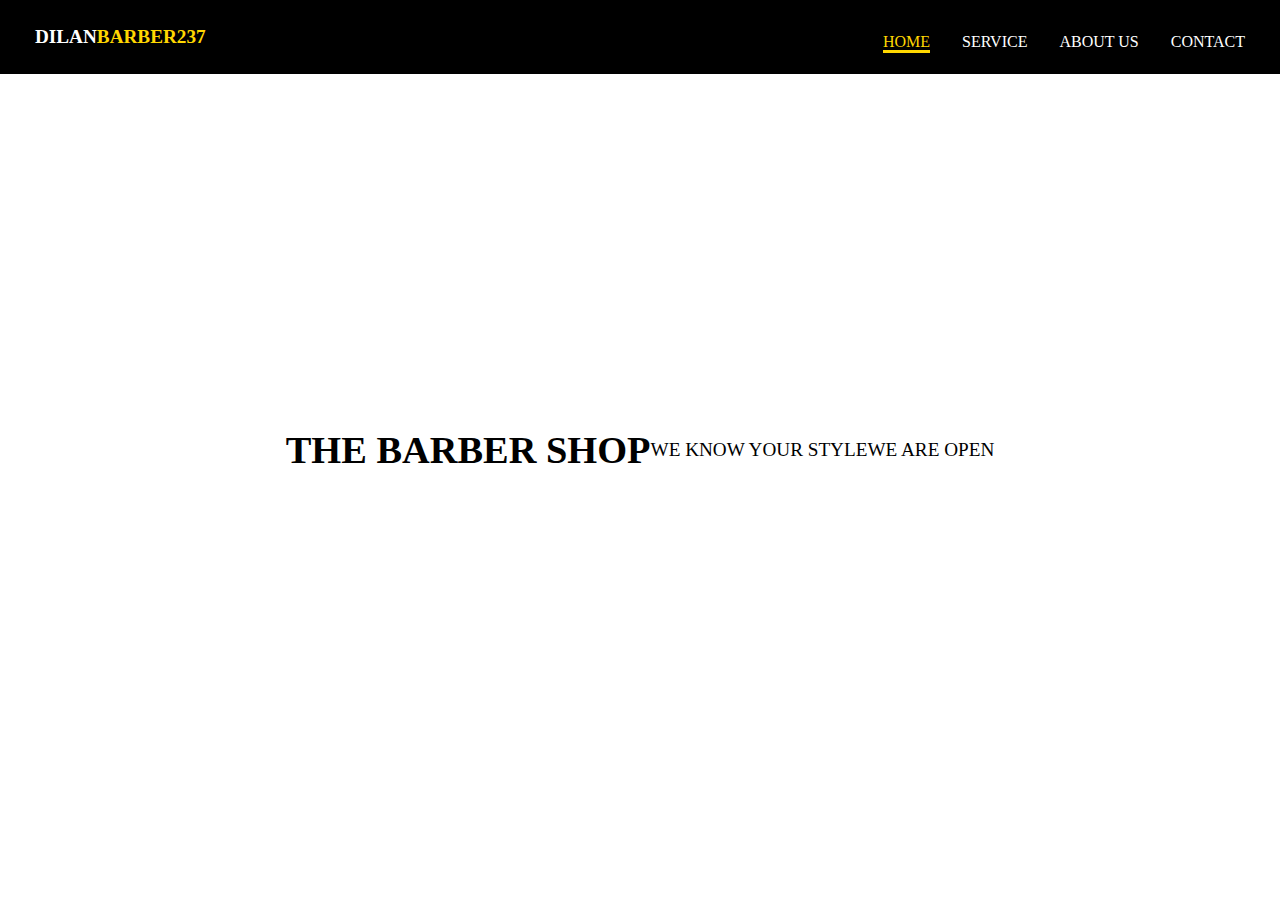
<file: index.html>
<!DOCTYPE html>
<html lang="en">
<head>
    <meta charset="UTF-8">
    <meta name="viewport" content="width=device-width, initial-scale=1.0">
    <title>Document</title>
    <link rel="stylesheet" href="css/all.min.css">
    <link rel="stylesheet" href="style.css">
</head>
<body>
    <header>
        <div class="nav container">
            <a href="#" class="logo">Dilan<span>Barber237</span></a>
            <ul class="navbar">
                <li ><a href="#home" class="active">home</a></li>
                <li ><a href="service">service</a></li>
                <li ><a href="#about us">about us</a></li>
                <li ><a href="#contact">contact</a></li>
            </ul>
            </div>
        </div>
    </header>
    <main>
        <div class="page-content">
<SECtion class="box" id="content-1">
    <h1>THE BARBER SHOP</h1>
    <P>WE KNOW YOUR STYLE</P>
    <P>WE ARE OPEN </P>
</SECtion>
    </div>
     <div class="page-content-service">
        <div class="content-2"></div>

    </div>
     <div class="page-content-2">
    </div>
     <div class="page-content-3">
    </div>
     <div class="page-content 4">
    </div>
     <div class="page-content 5">
    </div>
     <div class="page-content 6">
    </div>
     <div class="page-content 7">
    </div>
    </main> 
</body>
</html>
</file>
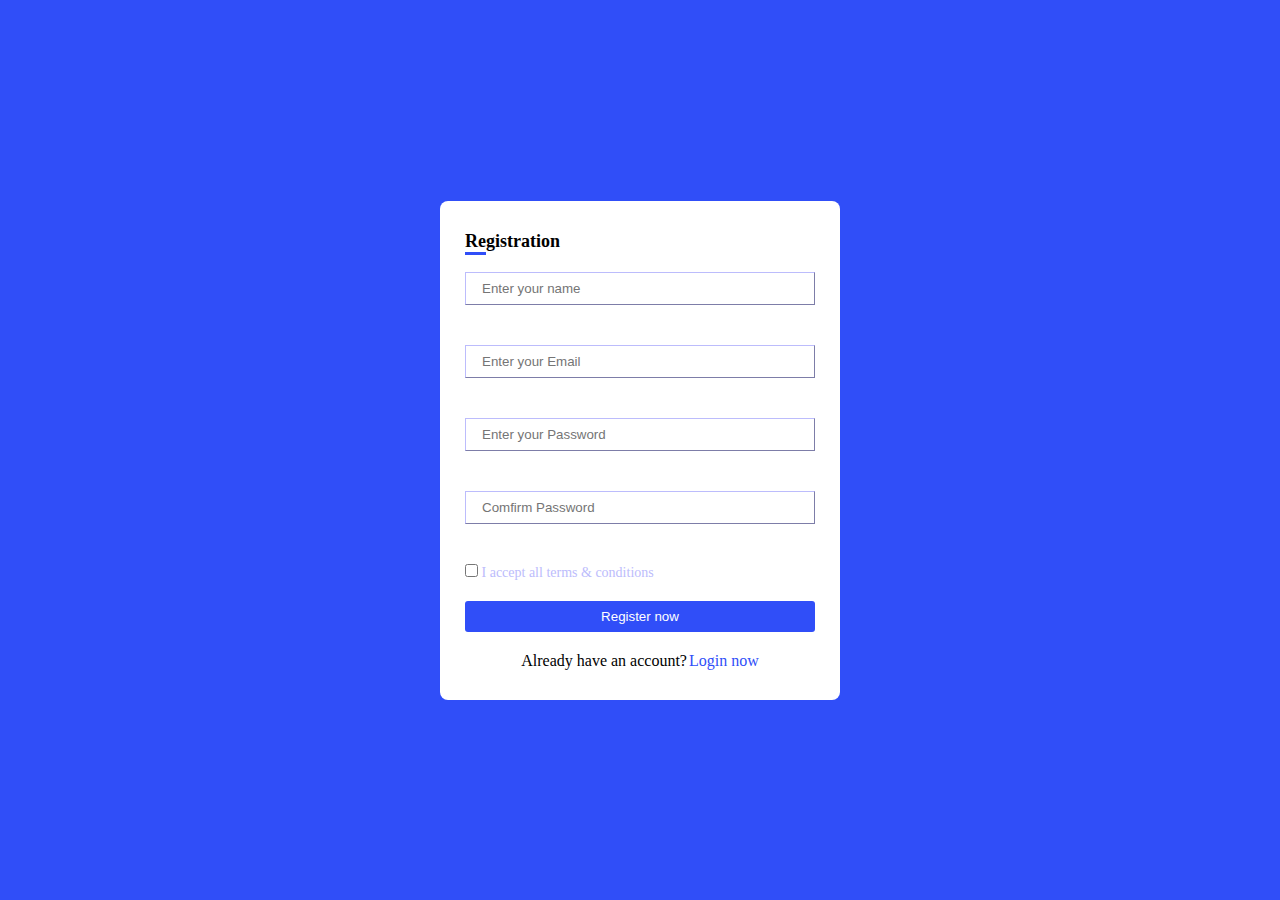
<file: assignment.html>
<!DOCTYPE html>
<html lang="en">

<head>
    <meta charset="UTF-8">
    <meta name="viewport" content="width=device-width, initial-scale=1.0">
    <title>home-work</title>
    <style>
        * {
            padding: 0;
            margin: 0;
            box-sizing: border-box;
        }

        body {
            width: 100%;
            height: 100vh;
            display: flex;
            justify-content: center;
            align-items: center;
            background-color: rgb(48, 78, 248);
        }

        form {
            width: 400px;
            display: flex;
            padding: 30px 25px;
            background-color: #fff;
            display: flex;
            justify-content: center;
            flex-direction: column;
            border-radius: 8px;
            gap: 20px;
        }

        legend {
            font-size: 18px;
            font-weight: bold;
        }

        legend span {
            padding-bottom: 1px;
            border-bottom: 3px solid rgb(48, 78, 248);

        }

        input {
            padding: 8px 16px;
            border: 1px outset rgb(188, 188, 252);
            color: rgb(188, 188, 252);
            outline: none;
        }

        label {
            color: rgb(188, 188, 252);
            font-size: 14px;
        }

        input[type="submit"] {
            background-color: rgb(48, 78, 248);
            border: none;
            color: #fff;
            border-radius: 3px;
        }

        p {
            text-align: center;
        }

        p a {
            text-decoration: none;
            margin-left: 2px;
            color: rgb(48, 78, 248);
        }
    </style>
</head>

<body>

    <form action="">
        <legend><span>Re</span>gistration</legend>
        <!-- Name -->
        <input type="text" name="name" placeholder="Enter your name" id="name">
        <span class="error"></span>
        <!-- Email -->
        <input type="email" name="email" placeholder="Enter your Email" id="email">
        <span class="error"></span>
        <!-- Password -->
        <input type="password" name="password" placeholder="Enter your Password" id="password">
        <span class="error"></span>
        <!-- comfirm password -->
        <input type="password" name="comfirmpassword" placeholder="Comfirm Password" id="comfirm">
        <span class="error"></span>
        <label for="terms">
            <input type="checkbox" name="terms" id="terms">
            I accept all terms & conditions
        </label>
        <input type="submit" value="Register now" id="register">
        <p>Already have an account?<a href="">Login now</a></p>
    </form>

    <script>
        function login(id) {
            return document.getElementById(id);
        }
        let name = login("name");
        let email = login("email");
        let password = login("password");
        let comfirmpassword = login("comfirm");
        let register = login("register");
        let error = document.querySelectorAll(".error");
        let log = true;

        register.addEventListener("click", function (e) {
            e.preventDefault();
            let log = true;
            // NAME VALIDATION    
            let nameRegex = /^[A-Za-z ]+$/;
            if (name.value === "") {
                error[0].innerHTML = "Please enter your name";
                log = false;
            } else if (!name.value.test(nameRegex.value)) {
                error[0].innerHTML = "Please enter your full name";
                log = false;
                e.preventDefault();

            } else {
                error[0].innerHTML = "";

            }
            // EMAIL VALIDATION
            let emailRegex = /^[a-zA-Z0-9._%+-]+@[a-zA-Z0-9.-]+\.[a-zA-Z]{2,}$/;
            if (email.value == "") {
                error[1].innerHTML = "Email is Required";
                log = false;
            } else if (!email.value.test(emailRegex.value)) {
                error[1].innerHTML = "Enter the correct Email";
                log = false;
                e.preventDefault();
            } else {
                error[1].innerHTML = "";
                log = true;
            }
            // PASSWORD VALIDATION
            let passwordRegex = /^(?=.*[a-z])(?=.*[A-Z])(?=.*\d).{6,}$/;
            if (password.value == "") {
                error[2].innerHTML = "Password required"
                log = false;
            }else if (!password.value.test(passwordRegex.value)) {
                error[2].innerHTML = "Passwors should consist of numbers and string";
                log = false;
                e.preventDefault();
            }else{
                error[1].innerHTML = "";
                log = true;
            }
            // COMFIRM PASSWORD
            if (confirm.value ==="") {
                error[3].innerHTML = "Please confirm your password";
                log = false;
            }else if(password.value !== comfirm.value){
                error[3].innerHTML = "Passwords do not match";
                log = false;
                e.preventDefault(); 
            }else{
                error[3].innerHTML = "";
                log = true;
            }
            if (valid) {
                window.location.href = "index.html";
            }
        })
    </script>

</body>

</html>
</file>
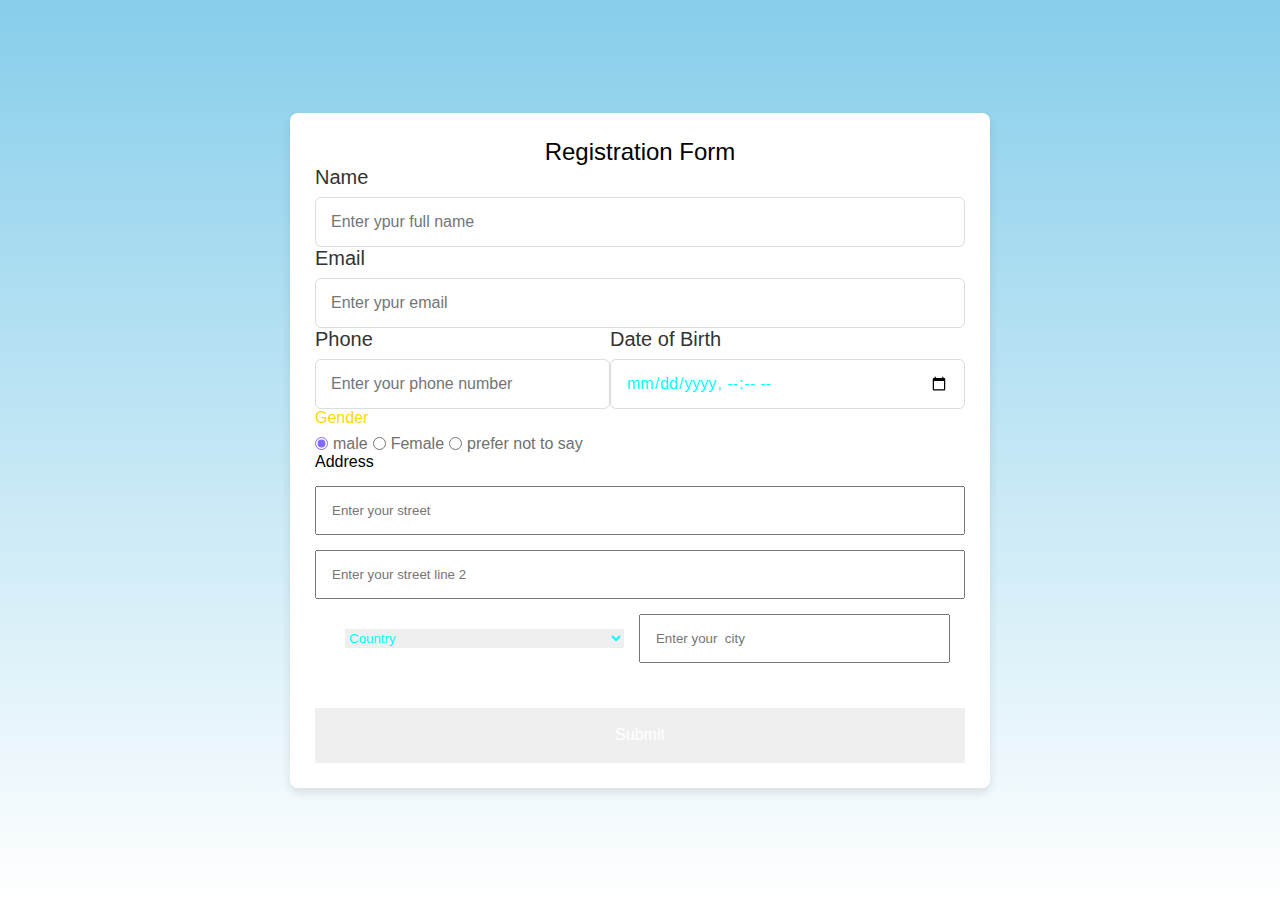
<file: form.html>
<!DOCTYPE html>
<html lang="en">

<head>
    <meta charset="UTF-8">
    <meta name="viewport" content="width=device-width, initial-scale=1.0">
    <title>Online Registration Form</title>
    <link rel="stylesheet" href="new.css">
</head>

<body>
    <section class="container">
        <header>Registration Form</header>
        <form action="#" class="form">
            <div class="input-box">
                <label>Name</label>
                <input type="text" placeholder="Enter ypur full name">
            </div>
            <div class="input-box">
                <label>Email</label>
                <input type="email" placeholder="Enter ypur email" required>
            </div>
            <div class="column">
                <div class="column-box">
                    <div class="input-box">
                        <label>Phone</label>
                        <input type="number" placeholder="Enter your phone number">
                    </div>
                    <div class="input-box">
                        <label>Date of Birth</label>
                        <input type="datetime-local" placeholder="Enter your Date of Birth" required>
                    </div>
                </div>
                <div class="gender-box">
                    <h3>Gender</h3>
                    <div class="gender-option">
                        <div class="gender">
                            <input type="radio" id="check-male" name="gender" checked>
                            <label for="check-male"> male</label>
                        </div>
                        <div class="gender">
                            <input type="radio" id="check-female" name="gender">
                            <label for="check-female"> Female</label>
                        </div>
                        <div class="gender">
                            <input type="radio" id="check-other" name="gender">
                            <label for="check-other"> prefer not to say</label>
                        </div>
                    </div>
                </div>
                <div class="input-box-address">
                    <label>Address</label>
                    <input type="text" placeholder="Enter your street" required>
                    <input type="text" placeholder="Enter your street line 2" optional>
                </div>
            <div class="row-box">
                  <div class="select-box">
                    <select>
                        <option hidden>Country</option>
                        <option value="">Afgnanistan</option>
                        <option value="">Albania</option>
                        <option value="">Algeria</option>
                        <option value="">Andorra</option>
                        <option value="">Angola</option>
                        <option value="">argentina</option>
                        <option value="">Bahamas</option>
                        <option value="">Bangadesh</option>
                        <option value="">Belguim</option>
                        <option value="">Cameroon</option>
                        <option value="">Denmark</option>
                        <option value="">Djibouti</option>
                        <option value="">Dominica</option>
                        <option value="">Domincain republic</option>
                        <option value="">Ecuador</option>
                        <option value="">El Salvador</option>
                        <option value="">Eritrea</option>
                        <option value="">Estonia</option>
                        <option value="">Ethiopia</option>
                        <option value="">Finland</option>
                    </select>
                </div>
                <input type="text" placeholder="Enter your  city" required>
            </div>
            
            </div>
            <button>Submit</button>
        </form>

    </section>
</body>

</html>
</file>
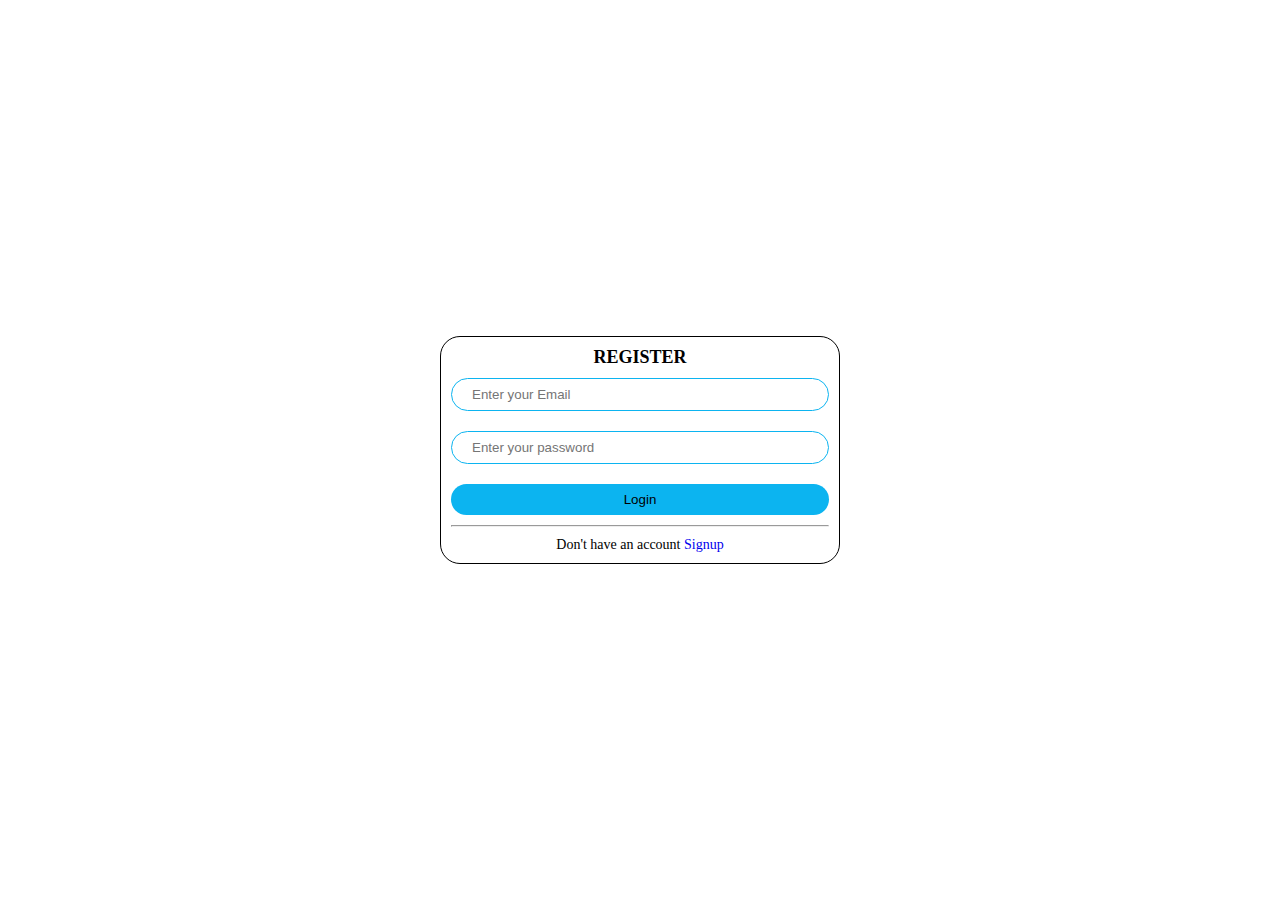
<file: registration.html>
<!DOCTYPE html>
<html lang="en">

<head>
    <meta charset="UTF-8">
    <meta name="viewport" content="width=device-width, initial-scale=1.0">
    <title>Document</title>
    <!-- <link rel="stylesheet" href="chatgpt.css"> -->
    <style>
        * {
            padding: 0;
            margin: 0;
            box-sizing: border-box;
        }

        body {
            width: 100%;
            height: 100vh;
            display: flex;
            align-items: center;
            justify-content: center;
            text-align: center;
        }

        form {
            width: 400px;
            display: flex;
            border: 1px solid;
            justify-content: center;
            flex-direction: column;
            padding: 10px;
            gap: 10px;
            border-radius: 20px;

        }

        legend {
            text-align: center;
            font-size: 18px;
            font-weight: bold;
            text-transform: uppercase;
        }

        label {
            font-size: 16px;
            font-weight: 600;
        }

        input {
            padding: 8px 20px;
            border-radius: 20px;
            outline: none;

        }

        input[type="email"],
        input[type="password"] {
            border: 1px solid #0cb4f0;
        }

        input[type="submit"] {
            border: none;
            background-color: #0cb4f0;
            transition: 2s;
            transition: 2s;
        }

        input[type="submit"]:hover {
            background-color: #156594;
        }

        p {
            text-align: center;
            font-size: 14px;
        }

        p a {
            text-decoration: none;
            font-size: 14px;
        }

        p a:hover {
            text-decoration: underline;
        }
    </style>
</head>

<body>
        <form action="">
        <legend>register</legend>
        
        <input type="email" placeholder="Enter your Email" id="email">
        <span class="error"></span>
        <input type="password" name="password" placeholder="Enter your password" id="password">
        <span class="error"></span>
        <input type="submit" value="Login" id="login">
        <hr>
        <p>Don't have an account <a href="Signup">Signup</a></p>
        </form>
    
</body>
<script>
    function register(id) {
        return document.getElementById(id);
    }
    let email = register("email");
    let password = register("password");
    let Login = register("login");
    let error = document.querySelectorAll(".error");
    let log = true;
    login.addEventListener("click",function(e){
        e.preventDefault();
        let emailRegex = /^[a-zA-Z0-9._%+-]+@[a-zA-Z0-9.-]+\.[a-zA-Z]{2,}$/;
        if(email.value ==""){
            error[0].innerHTML = "Email Required";
            log = false;
        }else if(email.value.test(emailRegex)){
            error[0].innerHTML = "Enter the correct Email";
            log = false;
        }else{
            error[0].innerHTML = ""
            log = true;
        }

    })


</script>

</html>
</file>
<file: style.css>
* {
    margin: 0;
    padding: 0;
    box-sizing: border-box;
}

body {
    font-family: 'Times New Roman', Times, serif;
    width: 100%;
}

:root {
    --main-color: gold;
    --text-color: #fff;
    --bg-color: black;
}

header {
    z-index: 99;
    width: 100%;
    background-color: var(--bg-color);
    padding: 0;
    position: fixed;
    overflow: hidden;
}

.nav.container {
    display: flex;
    list-style: none;
    align-items: center;
    justify-content: space-between;
    font-size: 30px;
    padding: 20px 35px;
    text-transform: uppercase;
    
}

.navbar {
    display: flex;
    column-gap: 2rem;
    justify-content: space-between;
    align-items: center;
    text-transform: uppercase;
    list-style-type: none;
}

a {
    text-decoration: none;
}

.navbar li:hover {
    opacity: 50%;
}

.logo {
    font-size: 1.2rem;
    font-weight: 700;
    color: var(--text-color);
    list-style: none;
}

.logo span {
    color: var(--main-color);
}

.navbar a {
    color: var(--text-color);
    font-size: 1rem;
    text-transform: uppercase;
    font-weight: 500;
}

.navbar a:hover,
.navbar .active {
    color: var(--main-color);
    border-bottom: 3px solid var(--main-color);

}

li {
    list-style: none;
}

.box {
    display: flex;
    align-items: center;
    object-position: center;
    justify-content: center;
    font-size: larger;
    width: 100%;
    height: 100vh;
    position: relative;

}

h1 {
    text-align: center;
}


.box2 {
    align-items: center;
    font-size: 40px;
    margin: 0;
    display: flex;
    flex-direction: column;
    justify-content: center;
}

.box2 h1 {
    text-align: center;
}

.image1 {
    position: absolute;
    left: 0;
    bottom: 0;

}

.image2 {
    position: absolute;
    right: 0;
    bottom: 0;
}

.product {
    display: flex;
    flex-wrap: wrap;
    height: 100vh;
}

.contact-container{
    display: flex;
    justify-content: space-between;
}
</file>
<file: new.css>
* {
    margin: 0;
    padding: 0;
    box-sizing: border-box;
    font-family: 'Franklin Gothic Medium', 'Arial Narrow', Arial, sans-serif;
}

body {
    min-height: 100vh;
    display: flex;
    justify-content: center;
    align-items: center;
    padding: 20px;
    background: linear-gradient(to bottom, skyblue, #fff);

}

.container {
    max-width: 700px;
    width: 100%;
    background-color: #fff;
    padding: 25px;
    border-radius: 8px;
    box-shadow: 0 5px 10px rgba(0, 0, 0, 0.1);
}

.container header {
    font-size: 1.5rem;
    color: black;
    font-weight: 500;
    text-align: center
}

.container.form {
    margin-top: 30px;
}

.input-box label {
    color: #333;
    font-size: 20px;
}

.form .column-box {
    display: flex;
flex-direction: row;
    justify-content: space-evenly;
}

.form :where(.input-box input) {
    position: relative;
    height: 50px;
    width: 100%;
    outline: none;
    font-size: 1rem;
    color: aqua;
    margin-top: 8px;
    border: 1px solid #ddd;
    border-radius: 6px;
    padding: 0 15px;
}

.input-box input:focus {
    box-shadow: 0 1px rgba(0, 0, 0, 0.1);

}

.form.gender-box {
    margin-top: 20px;
}

.gender-box h3 {
    color: gold;
    font-size: 1rem;
    font-weight: 400;
    margin-bottom: 8px;
}

.form :where(.gender-option, .gender) {
    display: flex;
    align-items: center;
    column-gap: 5px;
    flex-wrap: wrap;
}

.form.gender {
    column-gap: 5px;
}

.gender input {
    accent-color: rgb(130, 106, 251);

}

.form :where(.gender input, .gender label) {
    cursor: pointer;
}

.gender label {
    color: #707070;
}
.row-box{
    display: flex;
    padding: 15px;
}
.row-box :where(input,.select-box){
    width: 100%;
    padding: 15px;
}
input[type='text']{
    width: 100%;
    padding: 15px;
}
.input-box-address :where(input) {
    margin-top: 15px;
    display: flex;
    flex-wrap: wrap;
    padding: 15px;
    width: 100%;
    height: 100%;

}

.select-box select {
    height: 100%;
    width: 100%;
    outline: none;
    border: none;
    color: aqua;
}

.form button {
    height: 55px;
    width: 100%;
    color: #fff;
    font-size: 1rem;
    font-weight: 400;
    margin-top: 30px;
    border: none;
    cursor: pointer;

}
</file>
<file: chatgpt.css>
/* Reset and global styles */
* {
  margin: 0;
  padding: 0;
  box-sizing: border-box;
}

:root {
  --main-color: goldenrod;
  --text-color: #fff;
  --bg-color: #000;
}

body {
  font-family: 'Poppins', 'Times New Roman', serif;
  background: var(--bg-color);
  color: var(--text-color);
  line-height: 1.6;
}

/* HEADER + NAVBAR */
header {
  position: fixed;
  top: 0;
  left: 0;
  width: 100%;
  background: var(--bg-color);
  padding: 20px 40px;
  z-index: 1000;
  border-bottom: 1px solid rgba(255, 255, 255, 0.1);
}

.nav.container {
  display: flex;
  flex-direction: row;
  justify-content: space-between;
  align-items: center;
}

.logo {
  font-size: 1.5rem;
  gap: 10px;
  display: flex;
  flex-direction: row;
  justify-content: center;
  align-items: center;
  font-weight: 700;
  color: var(--text-color);
  text-transform: uppercase;
  letter-spacing: 2px;
}

.logo-image {
  width: 35px;
  height: 35px;
  border-radius: 100%;
}

.logo span {
  color: var(--main-color);
}

.navbar {
  display: flex;
  gap: 3rem;
  list-style: none;
}

.navbar a {
  text-decoration: none;
  color: var(--text-color);
  font-weight: 500;
  text-transform: uppercase;
  transition: 0.3s;
  font-size: 18px;
}

.navbar a:hover,
.navbar .active {
  color: var(--main-color);
  border-bottom: 2px solid var(--main-color);
}

/* HAMBURGER MENU (hidden on desktop) */
.hamburger {
  display: none;
  flex-direction: column;
  cursor: pointer;
  gap: 5px;
}

.hamburger span {
  height: 3px;
  width: 25px;
  background: var(--text-color);
  border-radius: 2px;
}

/* RESPONSIVE STYLING */
@media (max-width: 800px) {
  .navbar {
    position: absolute;
    top: 70px;
    right: 0;
    background: var(--bg-color);
    flex-direction: column;
    width: 200px;
    padding: 20px;
    gap: 1rem;
    display: none;
    /* hidden by default */
    border-left: 1px solid var(--main-color);
    border-bottom: 1px solid var(--main-color);
  }

  .navbar.active {
    display: flex;
    /* show menu when active */
  }

  .hamburger {
    display: flex;
  }
}


/* HERO SECTION */
.box {
  height: 100vh;
  display: flex;
  align-items: center;
  justify-content: center;
  text-align: center;
  padding: 100px 20px 20px;
  /* push content below header */
  position: relative;
  background-repeat: no-repeat;
  background-size: cover;
  background-position: center center;
  animation: change 20s ease-in-out infinite;

  /* Slider Animation */
}

@keyframes change {
  0% {
    background-image: linear-gradient(rgba(0, 0, 0, 0.726), rgba(0, 0, 0, 0.616)), url("IMAGE/21.jpg");
  }

  20% {
    background-image: linear-gradient(rgba(0, 0, 0, 0.5), rgba(0, 0, 0, 0.5)), url("IMAGE/22.jpg");
  }

  40% {
    background-image: linear-gradient(rgba(0, 0, 0, 0.5), rgba(0, 0, 0, 0.5)), url("IMAGE/3.jpg");
  }

  60% {
    background-image: linear-gradient(rgba(0, 0, 0, 0.5), rgba(0, 0, 0, 0.5)), url("IMAGE/6.jpg");
  }

  80% {
    background-image: linear-gradient(rgba(0, 0, 0, 0.5), rgba(0, 0, 0, 0.5)), url("IMAGE/19.jpg");
  }

  100% {
    background-image: linear-gradient(rgba(0, 0, 0, 0.705), rgba(0, 0, 0, 0.705)), url("IMAGE/8.jpg");
  }
}

.box2 h1 {
  font-size: 3rem;
  font-weight: bold;
  color: var(--main-color);
  margin-bottom: 20px;
}

.box2 p {
  font-size: 1.2rem;
  margin: 5px 0;
  animation: slide 30s infinite alternate ease-in-out;
  z-index: 999;
}

.image1,
.image2 {
  position: absolute;
  bottom: 0;
}

@keyframes slide {
  0% {
    transform: translateX(0);
  }

  50% {
    transform: translateX(-100%);
  }

  100% {
    transform: translateX(0);
  }
}

.image1 {
  left: 5%;
}

.image2 {
  right: 5%;
}

.image1 img,
.image2 img {
  border: 3px solid var(--main-color);
  border-radius: 15px;
  transition: transform 0.4s;
}

.image1 img:hover,
.image2 img:hover {
  transform: scale(1.05);
}

/* SERVICES */
#service {
  padding: 80px 20px;
  background: var(--main-color);
  color: #000;
  text-align: center;
}

#service h1 {
  font-size: 2.5rem;
}

.para {
  font-size: 25px;
}

.product-wrapper-list {
  display: flex;
  /* justify-content: center; */
  flex-direction: row;
  flex-wrap: wrap;
}

.product-wrapper {
  display: grid;
  /* width:280px; */
  grid-template-columns: repeat(auto-fit, minmax(250px, 1fr));
  gap: 20px;
  /* flex-wrap: wrap; */
  padding: 40px 30px;
}

.product-list-item {
  position: relative;
  border-radius: 10px;
  overflow: hidden;
  background: #111;
  text-align: center;
}

.product-list-item-img {
  width: 100%;
  height: 270px;
  object-fit: cover;
  transition: transform 0.5s ease-in-out, opacity 0.5s ease-in-out;
}

.product-list-item:hover .product-list-item-img {
  transform: scale(1.1);
  opacity: 0.7;
}

.product-list-item-title {
  background: rgba(0, 0, 0, 0.6);
  color: var(--main-color);
  padding: 5px 10px;
  font-size: 18px;
  font-weight: bold;
  position: absolute;
  top: 10px;
  left: 10px;
  opacity: 0;
  transition: 0.3s;
}

.product-list-item:hover .product-list-item-title {
  opacity: 1;
}

.product-list-item-desc {
  background-color: #333;
  color: white;
  padding: 10px;
  font-size: 14px;
  border-radius: 5px;
  margin: 10px;
}

.product-list-button {
  padding: 10px 20px;
  background-color: var(--main-color);
  color: white;
  border-radius: 5px;
  border: none;
  cursor: pointer;
  position: absolute;
  bottom: 60px;
  left: 0px;
  opacity: 0;
  transition: 0.3s;
}

.product-list-item:hover .product-list-button {
  opacity: 1;
}

.product-list-button:hover {
  background: #000;
  color: var(--main-color);
}

/* ABOUT SECTION */
.about {
  width: 100%;
  height: 100%;
  padding: 80px 20px;
  background: #111;
  text-align: center;
  background-repeat: no-repeat;
  background-size: cover;
  background-position: center center;
  animation: change1 20s ease-in-out infinite;
}

@keyframes change1 {
  0% {
    background-image: linear-gradient(rgba(0, 0, 0, 0.616), rgba(0, 0, 0, 0.616)), url("IMAGE/20.jpg");
  }

  20% {
    background-image: linear-gradient(rgba(0, 0, 0, 0.5), rgba(0, 0, 0, 0.5)), url("IMAGE/5.jpg");
  }

  40% {
    background-image: linear-gradient(rgba(0, 0, 0, 0.5), rgba(0, 0, 0, 0.5)), url("IMAGE/19.jpg");
  }

  60% {
    background-image: linear-gradient(rgba(0, 0, 0, 0.5), rgba(0, 0, 0, 0.5)), url("IMAGE/18.jpg");
  }

  80% {
    background-image: linear-gradient(rgba(0, 0, 0, 0.5), rgba(0, 0, 0, 0.5)), url("IMAGE/17.jpg");
  }

  100% {
    background-image: linear-gradient(rgba(0, 0, 0, 0.5), rgba(0, 0, 0, 0.5)), url("IMAGE/16.jpg");
  }
}

.about h1 {
  color: var(--main-color);
  font-size: 2rem;
  margin-bottom: 20px;
}

.about p {
  max-width: 800px;
  margin: 10px auto;
  color: #ddd;
  font-size: 1rem;
}

.about-content {
  display: flex;
  flex-wrap: wrap;

}

.about-content-container-left,
.about-content-container-right {
  width: 50%;
}

.about-content-container-left {
  display: flex;
  flex-direction: column;
  justify-content: center;
  align-items: center;
  flex-direction: column;
  position: relative;
}

.image3 {
  width: 600px;
  height: 800px;
  position: absolute;
  bottom: 20px;
  left: 0;

}

.image4 {
  width: 600px;
  height: 800px;
}

.about-content-title {
  max-width: 600px;
  position: absolute;
  font-weight: 600;
  left: 0;
  top: 0;
}

legend {
  font-size: 80px;
  text-align: justify;
  text-transform: uppercase;
}

.about-content-btn {
  position: absolute;
  left: 0;
  z-index: 100;
  top: 250px;
  display: flex;
  gap: 50px;
}

.book,
.browse:hover {
  transition: all 2.5s;
  background-color: var(--main-color);
}

.book {
  font-size: 28px;
  border-radius: 3px;
  border: 1px solid;
  background-color: var(--main-color);
  padding: 20px;
  flex-grow: 1;
  /* margin:0 25px; */
}

.browse {
  font-size: 28px;
  padding: 20px;
  flex-grow: 1;
}

.about-content-container-right {
  display: flex;
  flex-direction: column;
  justify-content: center;
  align-items: center;
  flex-direction: column;
  position: relative;
}

p.paragraph {
  font-size: 28px;
}

.about-content-box {
  display: flex;
  gap: 10px;
  justify-content: center;
  align-items: center;
}

h1.h1 {
  font-size: 90px;
  font-weight: 600;
}

h1 span {
  color: rgb(211, 211, 211);
  font-weight: 900;
  text-decoration: solid;
  text-shadow: 500px;
  font-size: 50px;
}

.contact {
  padding: 80px 20px;
  background: var(--bg-color);
  color: var(--text-color);
}

.contact h1 {
  color: var(--main-color);
  font-size: 2.5rem;
  text-align: center;
  margin-bottom: 40px;
}

/* Flexbox for horizontal layout */
.contact-container {
  display: flex;
  justify-content: space-between;
  align-items: flex-start;
  gap: 40px;
  max-width: 1100px;
  margin: 0 auto;
}

/* Left column */
.contact-container .img {
  flex: 1;
  min-width: 300px;
}

/* Right column */
.contact-container .form {
  flex: 1;
  min-width: 300px;
}

/* book an appointment form */
.form-2 {
  display: flex;
  /* flex-direction: row; */
  max-width: 100%;
  justify-content: center;
  background-color: var(--main-color);
  /* text-align: center; */
  background-repeat: no-repeat;
  background-size: cover;
  background-position: center center;
  animation: change2 20s ease-in-out infinite;
}

@keyframes change2 {
  0% {
    background-image: linear-gradient(rgba(0, 0, 0, 0.616), rgba(0, 0, 0, 0.616)), url("IMAGE/37.jpg");
  }

  20% {
    background-image: linear-gradient(rgba(0, 0, 0, 0.5), rgba(0, 0, 0, 0.5)), url("IMAGE/31.jpg");
  }

  40% {
    background-image: linear-gradient(rgba(0, 0, 0, 0.5), rgba(0, 0, 0, 0.5)), url("IMAGE/19.jpg");
  }

  60% {
    background-image: linear-gradient(rgba(0, 0, 0, 0.5), rgba(0, 0, 0, 0.5)), url("IMAGE/18.jpg");
  }

  80% {
    background-image: linear-gradient(rgba(0, 0, 0, 0.5), rgba(0, 0, 0, 0.5)), url("IMAGE/17.jpg");
  }

  100% {
    background-image: linear-gradient(rgba(0, 0, 0, 0.5), rgba(0, 0, 0, 0.5)), url("IMAGE/16.jpg");
  }
}

.form-container-2 {
  min-width: 700px;
  /* min-width: 100%; */
  background: transparent;
  padding: 70px;
  border-radius: 8px;
  box-shadow: 0 5px 10px rgba(0, 0, 0, 0.1);
}


.form-2 h1 {
  font-size: 1.5rem;
  color: var(--main-color);
  font-weight: 500;
  text-align: center
}

.form-container-2.form-2 {
  margin-top: 30px;
}

.input-box label {
  color: var(--main-color);
  font-size: 20px;
}

.form-2 .column-box {
  display: flex;
  flex-direction: row;
  justify-content: space-evenly;
}

.form-2 :where(.input-box input) {
  position: relative;
  background-color: rgba(0, 0, 0, 0.61);
  border: none;
  height: 50px;
  width: 100%;
  outline: none;
  font-size: 1rem;
  color: #fff;
  margin-top: 8px;
  /* border: 1px solid; */
  border-radius: 6px;
  padding: 0 15px;
}

.input-box input:focus {
  box-shadow: 0 1px rgba(0, 0, 0, 0.1);


}

.form-2.gender-box {
  margin-top: 20px;
}

.gender-box h3 {
  color: gold;
  text-transform: uppercase;
  font-size: 1rem;
  font-weight: 400;
  margin-bottom: 8px;
}

.form-2 :where(.gender-option , .gender) {
  display: flex;
  align-items: center;
  text-align: center;
  justify-content: space-evenly;
  gap: 20px;
  flex-direction: row;
  /* flex-wrap: wrap; */
}

.form-2.gender {
  column-gap: 5px;
}

.gender input {
  accent-color: var(--main-color);

}

.form-2 :where(.gender input, .gender label) {
  cursor: pointer;

}

.gender label {
  color: var(--main-color);
  text-transform: uppercase;
}

.input-box-address label {
  color: var(--main-color);
  text-transform: uppercase;
}

.row-box {
  display: flex;
  padding: 15px;
}

.row-box :where(input, .select-box) {
  width: 100%;
  padding: 15px;
}

input[type='text'] {
  width: 100%;
  background-color: rgba(0, 0, 0, 0.61);

  padding: 15px;
}

input[type='datetime-local'] {
  color: var(--main-color);
  cursor: pointer;
  background-color: rgba(0, 0, 0, 0.61);
}

.input-box-address :where(input) {
  margin-top: 15px;
  background-color: rgba(0, 0, 0, 0.61);

  display: flex;
  flex-wrap: wrap;
  padding: 15px;
  width: 100%;
  height: 100%;

}

.select-box select {
  height: 100%;
  width: 100%;
  outline: none;
  background-color: rgba(0, 0, 0, 0.61);
  border: none;
  color: var(--main-color);
}

.form-2 button {
  height: 55px;
  width: 100%;
  color: #fff;
  font-size: 1rem;
  font-weight: 400;
  margin-top: 30px;
  border: none;
  cursor: pointer;

}

/* Form styling */
form label {
  display: block;
  margin: 10px 0 5px;
}

form input,
form textarea {
  width: 100%;
  padding: 12px;
  border: 1px solid #444;
  border-radius: 8px;
  background: #000;
  color: #fff;
  margin-bottom: 15px;
}

form button {
  background: var(--main-color);
  border: none;
  padding: 12px 20px;
  font-weight: bold;
  border-radius: 8px;
  cursor: pointer;
  transition: 0.3s;
}

form button:hover {
  background: #fff;
  color: #000;
}

/* ===== FOOTER ===== */
.footer-container {
  margin-top: auto;
  background: linear-gradient(135deg, #1a1a2e 0%, #16213e 100%);
  color: #fff;
  padding: 60px 0 30px;
  position: relative;
  overflow: hidden;
}

.footer-wave {
  position: absolute;
  top: -50px;
  left: 0;
  width: 100%;
  height: 50px;
  background: url('data:image/svg+xml;utf8,<svg viewBox="0 0 1200 120" xmlns="http://www.w3.org/2000/svg" preserveAspectRatio="none"><path d="M0,0V46.29c47.79,22.2,103.59,32.17,158,28,70.36-5.37,136.33-33.31,206.8-37.5C438.64,32.43,512.34,53.67,583,72.05c69.27,18,138.3,24.88,209.4,13.08,36.15-6,69.85-17.84,104.45-29.34C989.49,25,1113-14.29,1200,52.47V0Z" fill="%231a1a2e" opacity=".25"/><path d="M0,0V15.81C13,36.92,27.64,56.86,47.69,72.05,99.41,111.27,165,111,224.58,91.58c31.15-10.15,60.09-26.07,89.67-39.8,40.92-19,84.73-46,130.83-49.67,36.26-2.85,70.9,9.42,98.6,31.56,31.77,25.39,62.32,62,103.63,73,40.44,10.79,81.35-6.69,119.13-24.28s75.16-39,116.92-43.05c59.73-5.85,113.28,22.88,168.9,38.84,30.2,8.66,59,6.17,87.09-7.5,22.43-10.89,48-26.93,60.65-49.24V0Z" fill="%231a1a2e" opacity=".5"/><path d="M0,0V5.63C149.93,59,314.09,71.32,475.83,42.57c43-7.64,84.23-20.12,127.61-26.46,59-8.63,112.48,12.24,165.56,35.4C827.93,77.22,886,95.24,951.2,90c86.53-7,172.46-45.71,248.8-84.81V0Z" fill="%231a1a2e"/></svg>');
  background-size: cover;
}

.footer-content {
  max-width: 1200px;
  margin: 0 auto;
  padding: 0 20px;
  display: grid;
  grid-template-columns: repeat(auto-fit, minmax(250px, 1fr));
  gap: 40px;
}

.footer-column h3 {
  font-size: 1.3rem;
  color: var(--main-color);
  margin-bottom: 25px;
  position: relative;
  padding-bottom: 10px;
}

.footer-column h3::after {
  content: '';
  position: absolute;
  left: 0;
  bottom: 0;
  width: 50px;
  height: 2px;
  background: linear-gradient(90deg, #00dbde 0%, #fc00ff 100%);
  border-radius: 2px;
}

.footer-column p {
  margin-bottom: 20px;
  line-height: 1.6;
  color: #b3b3b3;
}

.footer-links {
  list-style: none;
}

.footer-links li {
  margin-bottom: 15px;
}

.footer-links a {
  color: #b3b3b3;
  text-decoration: none;
  text-transform: capitalize;
  transition: all 0.3s ease;
  display: inline-block;
  position: relative;
}

.footer-links a:hover {
  color: var(--main-color);
  transform: translateX(5px);
}

.footer-links a::before {
  content: '';
  position: absolute;
  width: 0;
  height: 1px;
  bottom: -2px;
  left: 0;
  background: linear-gradient(90deg, #00dbde 0%, #fc00ff 100%);
  transition: width 0.3s ease;
}

.footer-links a:hover::before {
  width: 100%;
}

.social-links {
  display: flex;
  gap: 15px;
  margin-top: 20px;
}

.social-links a {
  display: flex;
  align-items: center;
  justify-content: center;
  width: 40px;
  height: 40px;
  background: rgba(255, 255, 255, 0.1);
  border-radius: 50%;
  color: #fff;
  transition: all 0.3s ease;
}

.social-links a:hover {
  background: linear-gradient(135deg, #00dbde 0%, #fc00ff 100%);
  transform: translateY(-3px);
  box-shadow: 0 5px 15px rgba(0, 0, 0, 0.3);
}

.footer-bottom {
  text-align: center;
  padding-top: 40px;
  margin-top: 40px;
  border-top: 1px solid rgba(255, 255, 255, 0.1);
  color: #b3b3b3;
  font-size: 0.9rem;
}

.footer-bottom p {
  position: relative;
  display: inline-block;
}

.footer-bottom p::after {
  content: '';
  position: absolute;
  width: 100%;
  height: 1px;
  bottom: -2px;
  left: 0;
  background: linear-gradient(90deg,
      transparent 0%,
      #00dbde 50%,
      transparent 100%);
  animation: underlinePulse 3s infinite;
}

@keyframes underlinePulse {
  0% {
    opacity: 0.3;
  }

  50% {
    opacity: 1;
  }

  100% {
    opacity: 0.3;
  }
}

.newsletter-form {
  display: flex;
  height: 40px;
  margin-top: 20px;
}

.newsletter-form input {
  flex: 1;
  height: 40px;
  padding: 12px;
  border: none;
  border-radius: 4px 0 0 4px;
  background: rgba(255, 255, 255, 0.1);
  color: #fff;
  outline: none;
}

.newsletter-form button {
  padding: 0 20px;
  /* flex: 2; */
  height: 40px;
  background: linear-gradient(135deg, #00dbde 0%, #fc00ff 100%);
  color: #fff;
  border: none;
  border-radius: 0 4px 4px 0;
  cursor: pointer;
  transition: all 0.3s ease;
}

.newsletter-form button:hover {
  opacity: 0.9;
  transform: scale(1.02);
}

/* Responsive adjustments */
@media (max-width: 768px) {
  .footer-content {
    grid-template-columns: 1fr;
    gap: 30px;
  }

  .footer-column {
    text-align: center;
  }

  .footer-column h3::after {
    left: 50%;
    transform: translateX(-50%);
  }

  .social-links {
    justify-content: center;
  }

  .newsletter-form {
    flex-direction: column;
  }

  .newsletter-form input {
    border-radius: 4px;
    margin-bottom: 10px;
  }

  .newsletter-form button {
    border-radius: 4px;
    padding: 12px;
  }
}

/* Animation for footer elements */
@keyframes fadeInUp {
  from {
    opacity: 0;
    transform: translateY(20px);
  }

  to {
    opacity: 1;
    transform: translateY(0);
  }
}

.footer-column {
  animation: fadeInUp 0.6s ease forwards;
  opacity: 0;
}

.footer-column:nth-child(1) {
  animation-delay: 0.1s;
}

.footer-column:nth-child(2) {
  animation-delay: 0.3s;
}

.footer-column:nth-child(3) {
  animation-delay: 0.5s;
}

.footer-column:nth-child(4) {
  animation-delay: 0.7s;
}

/* ===== FIXED RESPONSIVE DESIGN ===== */

/* Tablets */
@media (max-width: 992px) {
  .navbar a {
    font-size: 16px;
  }
}

/* Mobiles */
@media (max-width: 800px) {
  .navbar {
    position: absolute;
    top: 65px;
    right: 0;
    background: var(--bg-color);
    flex-direction: column;
    width: 200px;
    padding: 20px;
    display: none;
    border-left: 1px solid var(--main-color);
    border-bottom: 1px solid var(--main-color);
  }

  .navbar.active {
    display: flex;
  }

  .hamburger {
    display: flex;
  }
}

/* Product section responsive */
.product-wrapper {
  display: flex;
  flex-wrap: wrap;
  justify-content: center;
  gap: 20px;
}

.product-list-item {
  flex: 1 1 250px;
  /* flexible width */
  max-width: 300px;
  /* prevents oversize */
  margin: 10px;
}

@media (max-width: 768px) {
  #service h1 {
    font-size: 1.5rem;
  }

  .para {
    font-size: 16px;
  }
}

/* About section: stack columns on smaller screens */
@media (max-width: 900px) {

  .about-content-container-left,
  .about-content-container-right {
    width: 100%;
    text-align: center;
    position: relative;
  }

  .image3,
  .image4 {
    position: relative;
    width: 100%;
    height: auto;
  }

  .about-content-btn {
    position: relative;
    top: auto;
    left: auto;
    justify-content: center;
    margin-top: 20px;
  }
}

/* Contact form: stack columns */
@media (max-width: 768px) {
  .contact-container {
    flex-direction: column;
    align-items: center;
  }

  .contact-container .img,
  .contact-container .form {
    width: 100%;
  }
}

/* Footer: stack better on small devices */
@media (max-width: 500px) {
  .social-links {
    flex-wrap: wrap;
    justify-content: center;
    gap: 10px;
  }

  .footer-links {
    text-align: center;
  }
}
</file>
